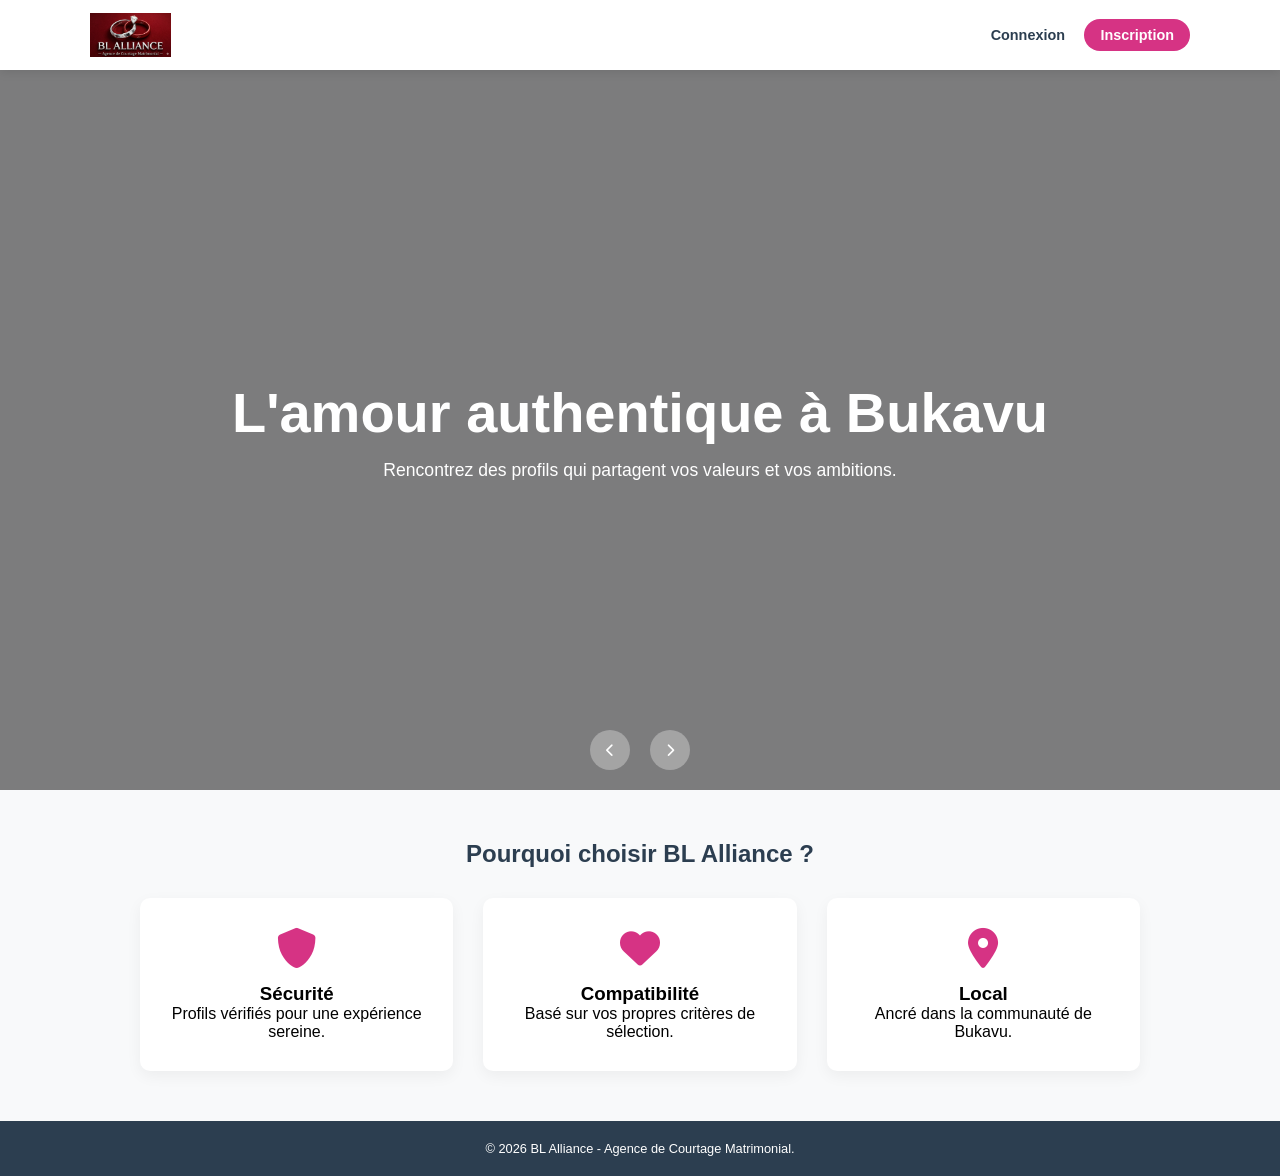
<file: index.html>
<!DOCTYPE html>
<html lang="fr">
<head>
    <meta charset="UTF-8">
    <meta name="viewport" content="width=device-width, initial-scale=1.0">
    <title>BL Alliance - Trouvez l'âme sœur à Bukavu</title>
    <link rel="stylesheet" href="style/style.css">
    <link rel="stylesheet" href="https://cdnjs.cloudflare.com/ajax/libs/font-awesome/6.0.0/css/all.min.css">
</head>
<body>

    <nav class="navbar">
        <div class="nav-container">
            <img src="assets/logo2.png" alt="BL Alliance Logo" class="logo">
            <div class="nav-auth">
                <a href="connexion.html" class="btn-login">Connexion</a>
                <a href="inscription.html" class="btn-signup">Inscription</a>
            </div>
        </div>
    </nav>

    <header class="hero">
        <div class="carousel" id="hero-carousel">
            <div class="carousel-item active" style="background-image: linear-gradient(rgba(0,0,0,0.5), rgba(0,0,0,0.5)), url('https://images.unsplash.com/photo-1529634801759-131d48334bc8?auto=format&fit=crop&q=80&w=1000');">
                <div class="carousel-content">
                    <h1>L'amour authentique à Bukavu</h1>
                    <p>Rencontrez des profils qui partagent vos valeurs et vos ambitions.</p>
                </div>
            </div>
            <div class="carousel-item" style="background-image: linear-gradient(rgba(0,0,0,0.5), rgba(0,0,0,0.5)), url('https://images.unsplash.com/photo-1523293182086-7651a899d37f?auto=format&fit=crop&q=80&w=1000');">
                <div class="carousel-content">
                    <h1>Définissez vos critères</h1>
                    <p>Notre algorithme vous propose la personne idéale selon vos choix.</p>
                </div>
            </div>
        </div>
        <div class="carousel-controls">
            <button id="prevBtn"><i class="fas fa-chevron-left"></i></button>
            <button id="nextBtn"><i class="fas fa-chevron-right"></i></button>
        </div>
    </header>

    <section class="features">
        <h2>Pourquoi choisir BL Alliance ?</h2>
        <div class="features-grid">
            <div class="feature-card">
                <i class="fas fa-shield-alt"></i>
                <h3>Sécurité</h3>
                <p>Profils vérifiés pour une expérience sereine.</p>
            </div>
            <div class="feature-card">
                <i class="fas fa-heart"></i>
                <h3>Compatibilité</h3>
                <p>Basé sur vos propres critères de sélection.</p>
            </div>
            <div class="feature-card">
                <i class="fas fa-map-marker-alt"></i>
                <h3>Local</h3>
                <p>Ancré dans la communauté de Bukavu.</p>
            </div>
        </div>
    </section>

    <footer>
        <p>&copy; 2026 BL Alliance - Agence de Courtage Matrimonial.</p>
    </footer>

    <script src="script/script.js"></script>
</body>
</html>
</file>
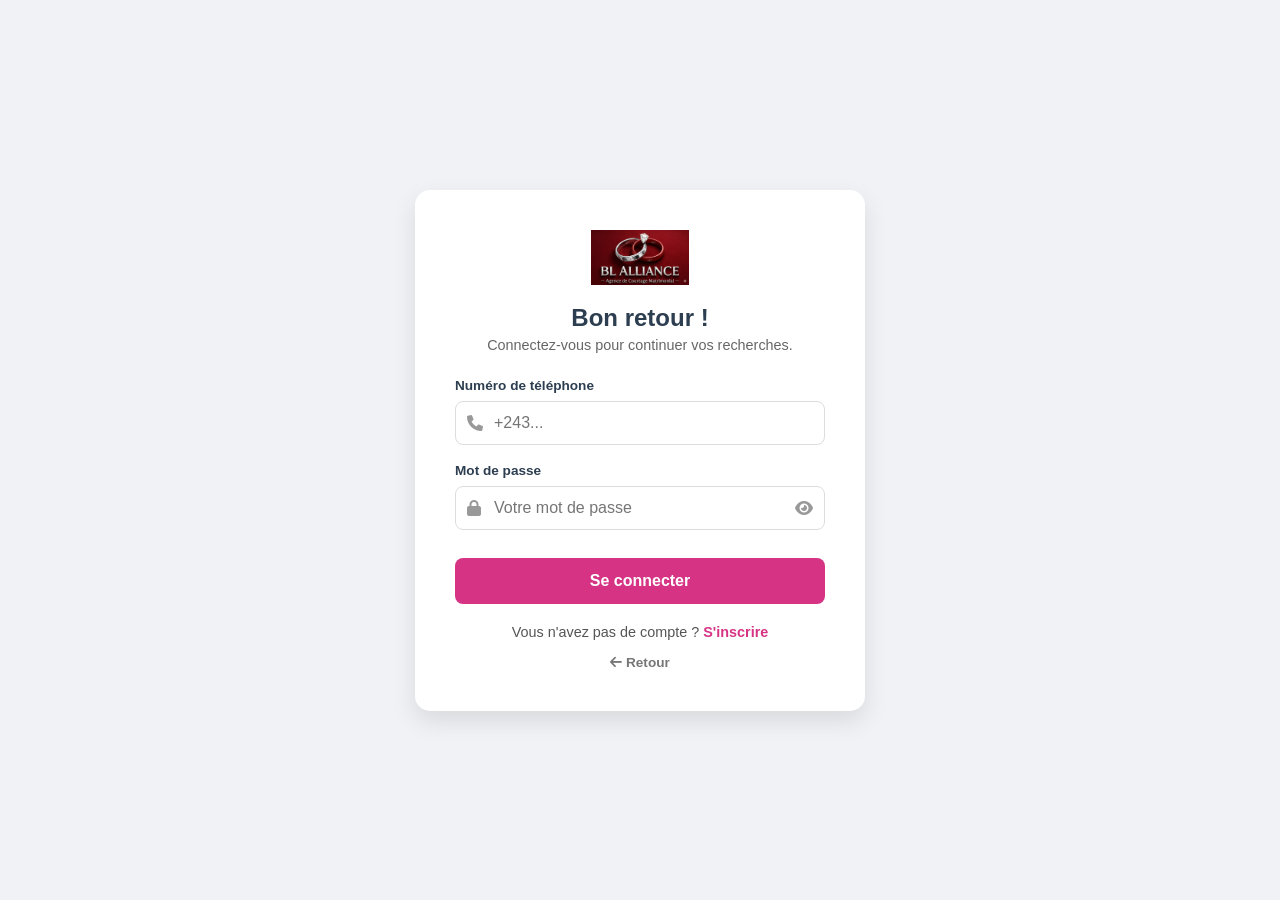
<file: connexion.html>
<!DOCTYPE html>
<html lang="fr">
<head>
    <meta charset="UTF-8">
    <meta name="viewport" content="width=device-width, initial-scale=1.0">
    <title>Connexion - BL Alliance</title>
    <link rel="stylesheet" href="style/auth.css">
    <link rel="stylesheet" href="https://cdnjs.cloudflare.com/ajax/libs/font-awesome/6.0.0/css/all.min.css">
</head>
<body class="auth-page">

    <div class="auth-container">
        <div class="auth-header">
            <a href="index.html">
                <img src="assets/logo2.png" alt="BL Alliance Logo" class="logo-auth">
            </a>
            <h1>Bon retour !</h1>
            <p>Connectez-vous pour continuer vos recherches.</p>
        </div>

        <form id="loginForm" class="auth-form">
            <div class="form-group">
                <label for="phone">Numéro de téléphone</label>
                <div class="input-icon">
                    <i class="fas fa-phone"></i>
                    <input type="tel" id="phone" placeholder="+243..." required>
                </div>
            </div>

            <div class="form-group">
                <label for="password">Mot de passe</label>
                <div class="input-icon">
                    <i class="fas fa-lock"></i>
                    <input type="password" id="password" placeholder="Votre mot de passe" required>
                    <i class="fas fa-eye toggle-password" onclick="togglePass('password', this)"></i>
                </div>
            </div>

            <button type="submit" class="btn-primary-auth">Se connecter</button>
        </form>

        <div class="auth-footer">
            <p>Vous n'avez pas de compte ? <a href="inscription.html">S'inscrire</a></p>
            <a href="index.html" class="back-link"><i class="fas fa-arrow-left"></i> Retour</a>
        </div>
    </div>

    <script src="script/auth.js"></script>
</body>
</html>
</file>
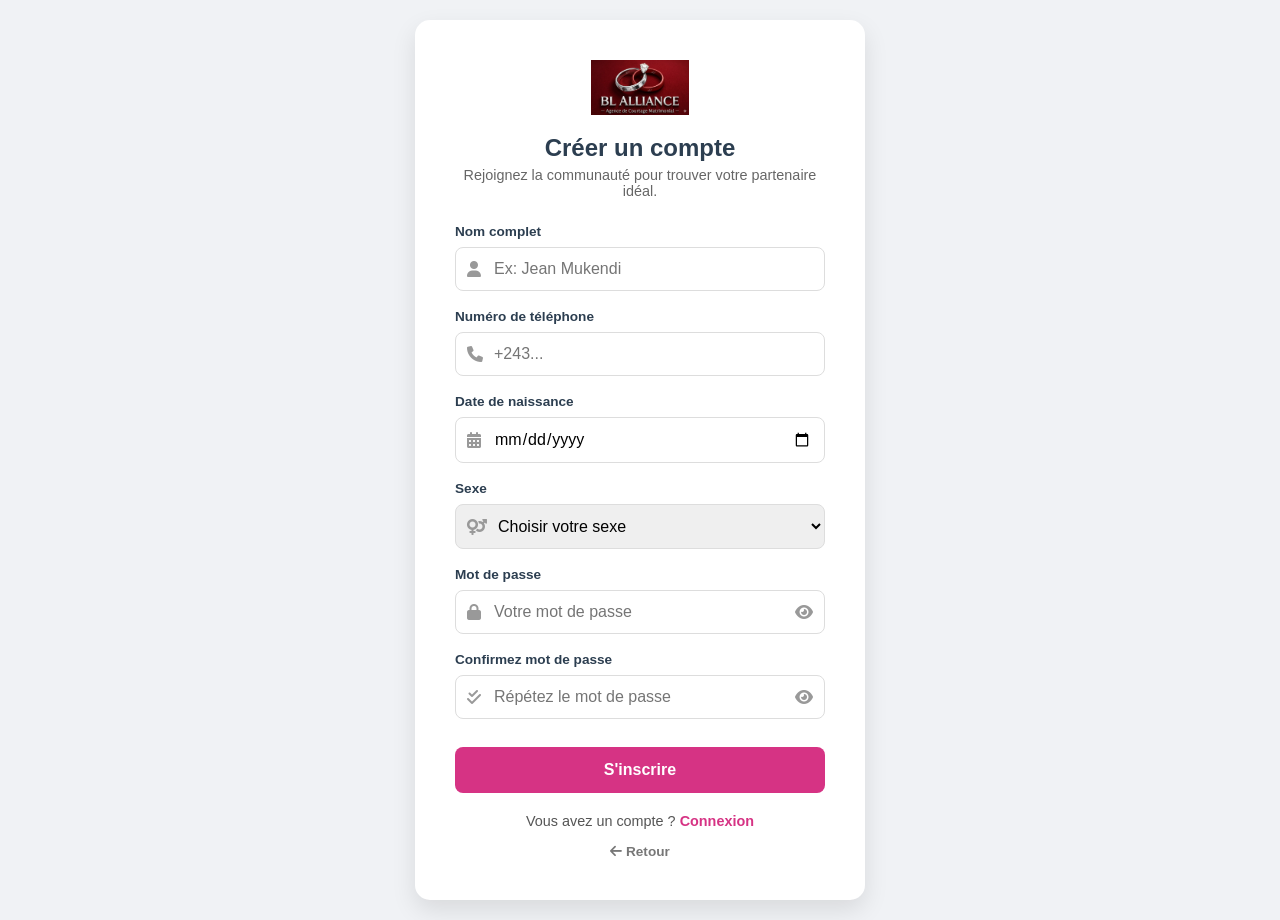
<file: inscription.html>
<!DOCTYPE html>
<html lang="fr">
<head>
    <meta charset="UTF-8">
    <meta name="viewport" content="width=device-width, initial-scale=1.0">
    <title>Inscription - BL Alliance</title>
    <link rel="stylesheet" href="style/auth.css">
    <link rel="stylesheet" href="https://cdnjs.cloudflare.com/ajax/libs/font-awesome/6.0.0/css/all.min.css">
</head>
<body class="auth-page">

    <div class="auth-container">
        <div class="auth-header">
            <a href="index.html">
                <img src="assets/logo2.png" alt="BL Alliance Logo" class="logo-auth">
            </a>
            <h1>Créer un compte</h1>
            <p>Rejoignez la communauté pour trouver votre partenaire idéal.</p>
        </div>

        <form id="registerForm" class="auth-form">
            <div class="form-group">
                <label for="fullname">Nom complet</label>
                <div class="input-icon">
                    <i class="fas fa-user"></i>
                    <input type="text" id="fullname" placeholder="Ex: Jean Mukendi" required>
                </div>
            </div>

            <div class="form-group">
                <label for="phone">Numéro de téléphone</label>
                <div class="input-icon">
                    <i class="fas fa-phone"></i>
                    <input type="tel" id="phone" placeholder="+243..." required>
                </div>
            </div>

            <div class="form-group">
                <label for="dob">Date de naissance</label>
                <div class="input-icon">
                    <i class="fas fa-calendar-alt"></i>
                    <input type="date" id="dob" required>
                </div>
            </div>

            <div class="form-group">
                <label for="gender">Sexe</label>
                <div class="input-icon">
                    <i class="fas fa-venus-mars"></i>
                    <select id="gender" required>
                        <option value="" disabled selected>Choisir votre sexe</option>
                        <option value="homme">Homme</option>
                        <option value="femme">Femme</option>
                    </select>
                </div>
            </div>

            <div class="form-group">
                <label for="password">Mot de passe</label>
                <div class="input-icon">
                    <i class="fas fa-lock"></i>
                    <input type="password" id="password" placeholder="Votre mot de passe" required>
                    <i class="fas fa-eye toggle-password" onclick="togglePass('password', this)"></i>
                </div>
            </div>

            <div class="form-group">
                <label for="confirm-password">Confirmez mot de passe</label>
                <div class="input-icon">
                    <i class="fas fa-check-double"></i>
                    <input type="password" id="confirm-password" placeholder="Répétez le mot de passe" required>
                    <i class="fas fa-eye toggle-password" onclick="togglePass('confirm-password', this)"></i>
                </div>
            </div>

            <button type="submit" class="btn-primary-auth">S'inscrire</button>
        </form>

        <div class="auth-footer">
            <p>Vous avez un compte ? <a href="connexion.html">Connexion</a></p>
            <a href="index.html" class="back-link"><i class="fas fa-arrow-left"></i> Retour</a>
        </div>
    </div>

    <script src="script/auth.js"></script>
</body>
</html>
</file>
<file: style/style.css>
/* Reset & Base */
* {
    margin: 0;
    padding: 0;
    box-sizing: border-box;
    font-family: 'Segoe UI', Tahoma, Geneva, Verdana, sans-serif;
}

:root {
    --primary-color: #d63384; /* Rose matrimonial professionnel */
    --secondary-color: #2c3e50;
    --white: #ffffff;
    --light-bg: #f8f9fa;
}

body {
    background-color: var(--light-bg);
}

/* Navbar - Mobile First */
.navbar {
    height: 70px;
    background: var(--white);
    box-shadow: 0 2px 10px rgba(0,0,0,0.1);
    position: fixed;
    width: 100%;
    top: 0;
    z-index: 1000;
}

.nav-container {
    max-width: 1200px;
    margin: 0 auto;
    display: flex;
    justify-content: space-between;
    align-items: center;
    padding: 0 15px;
    height: 100%;
}

.logo {
    height: 45px; /* Mode paysage respecté */
    object-fit: contain;
}

.nav-auth .btn-login {
    text-decoration: none;
    color: var(--secondary-color);
    margin-right: 15px;
    font-weight: 600;
    font-size: 0.9rem;
}

.nav-auth .btn-signup {
    text-decoration: none;
    background-color: var(--primary-color);
    color: var(--white);
    padding: 8px 16px;
    border-radius: 25px;
    font-weight: 600;
    font-size: 0.9rem;
}

/* Hero Carousel */
.hero {
    position: relative;
    height: 80vh;
    margin-top: 70px;
    overflow: hidden;
}

.carousel {
    height: 100%;
    width: 100%;
}

.carousel-item {
    position: absolute;
    top: 0;
    left: 0;
    width: 100%;
    height: 100%;
    background-size: cover;
    background-position: center;
    opacity: 0;
    transition: opacity 0.8s ease-in-out;
    display: flex;
    align-items: center;
    justify-content: center;
    text-align: center;
    padding: 20px;
}

.carousel-item.active {
    opacity: 1;
}

.carousel-content h1 {
    color: var(--white);
    font-size: 2rem;
    margin-bottom: 15px;
}

.carousel-content p {
    color: var(--white);
    font-size: 1.1rem;
}

.carousel-controls {
    position: absolute;
    bottom: 20px;
    width: 100%;
    display: flex;
    justify-content: center;
    gap: 20px;
}

.carousel-controls button {
    background: rgba(255, 255, 255, 0.3);
    border: none;
    color: white;
    width: 40px;
    height: 40px;
    border-radius: 50%;
    cursor: pointer;
}

/* Features */
.features {
    padding: 50px 20px;
    text-align: center;
}

.features h2 {
    margin-bottom: 30px;
    color: var(--secondary-color);
}

.features-grid {
    display: grid;
    grid-template-columns: 1fr; /* Stacked on mobile */
    gap: 30px;
}

.feature-card {
    background: var(--white);
    padding: 30px;
    border-radius: 10px;
    box-shadow: 0 5px 15px rgba(0,0,0,0.05);
}

.feature-card i {
    font-size: 2.5rem;
    color: var(--primary-color);
    margin-bottom: 15px;
}

footer {
    padding: 20px;
    text-align: center;
    background: var(--secondary-color);
    color: var(--white);
    font-size: 0.8rem;
}

/* Media Queries for Desktop */
@media (min-width: 768px) {
    .features-grid {
        grid-template-columns: repeat(3, 1fr);
        max-width: 1000px;
        margin: 0 auto;
    }
    
    .carousel-content h1 {
        font-size: 3.5rem;
    }

    .nav-container {
        padding: 0 50px;
    }
}
</file>
<file: style/auth.css>
/* Reset & Base */
* {
    margin: 0;
    padding: 0;
    box-sizing: border-box;
    font-family: 'Segoe UI', Tahoma, Geneva, Verdana, sans-serif;
}

:root {
    --primary-color: #d63384; /* Rose matrimonial professionnel */
    --secondary-color: #2c3e50;
    --white: #ffffff;
    --light-bg: #f8f9fa;
}

body {
    background-color: var(--light-bg);
}



/* Styles pour les pages d'authentification */
.auth-page {
    background-color: #f0f2f5;
    display: flex;
    justify-content: center;
    align-items: center;
    min-height: 100vh;
    padding: 20px 0;
}

.auth-container {
    background: var(--white);
    width: 90%;
    max-width: 450px;
    padding: 30px;
    border-radius: 15px;
    box-shadow: 0 10px 25px rgba(0,0,0,0.1);
}

.auth-header {
    text-align: center;
    margin-bottom: 25px;
}

.logo-auth {
    height: 55px;
    margin-bottom: 15px;
}

.auth-header h1 {
    color: var(--secondary-color);
    font-size: 1.5rem;
    margin-bottom: 5px;
}

.auth-header p {
    color: #666;
    font-size: 0.9rem;
}

.form-group {
    margin-bottom: 18px;
}

.form-group label {
    display: block;
    margin-bottom: 8px;
    font-weight: 600;
    font-size: 0.85rem;
    color: var(--secondary-color);
}

.input-icon {
    position: relative;
    display: flex;
    align-items: center;
}

.input-icon i:first-child {
    position: absolute;
    left: 12px;
    color: #999;
}

.input-icon input, .input-icon select {
    width: 100%;
    padding: 12px 12px 12px 38px;
    border: 1px solid #ddd;
    border-radius: 8px;
    font-size: 1rem;
    outline: none;
    transition: border-color 0.3s;
}

.input-icon input:focus {
    border-color: var(--primary-color);
}

.toggle-password {
    position: absolute;
    right: 12px;
    cursor: pointer;
    color: #999;
    z-index: 10;
}

.btn-primary-auth {
    width: 100%;
    padding: 14px;
    background-color: var(--primary-color);
    color: white;
    border: none;
    border-radius: 8px;
    font-size: 1rem;
    font-weight: bold;
    cursor: pointer;
    margin-top: 10px;
}

.auth-footer {
    text-align: center;
    margin-top: 20px;
}

.auth-footer p {
    font-size: 0.9rem;
    color: #555;
}

.auth-footer a {
    color: var(--primary-color);
    text-decoration: none;
    font-weight: bold;
}

.back-link {
    display: inline-block;
    margin-top: 15px;
    color: #777 !important;
    font-size: 0.85rem;
}

/* Adaptabilité mobile (Mobile First déjà appliqué, ici ajustements tablettes/PC) */
@media (min-width: 768px) {
    .auth-container {
        padding: 40px;
    }
}
</file>
